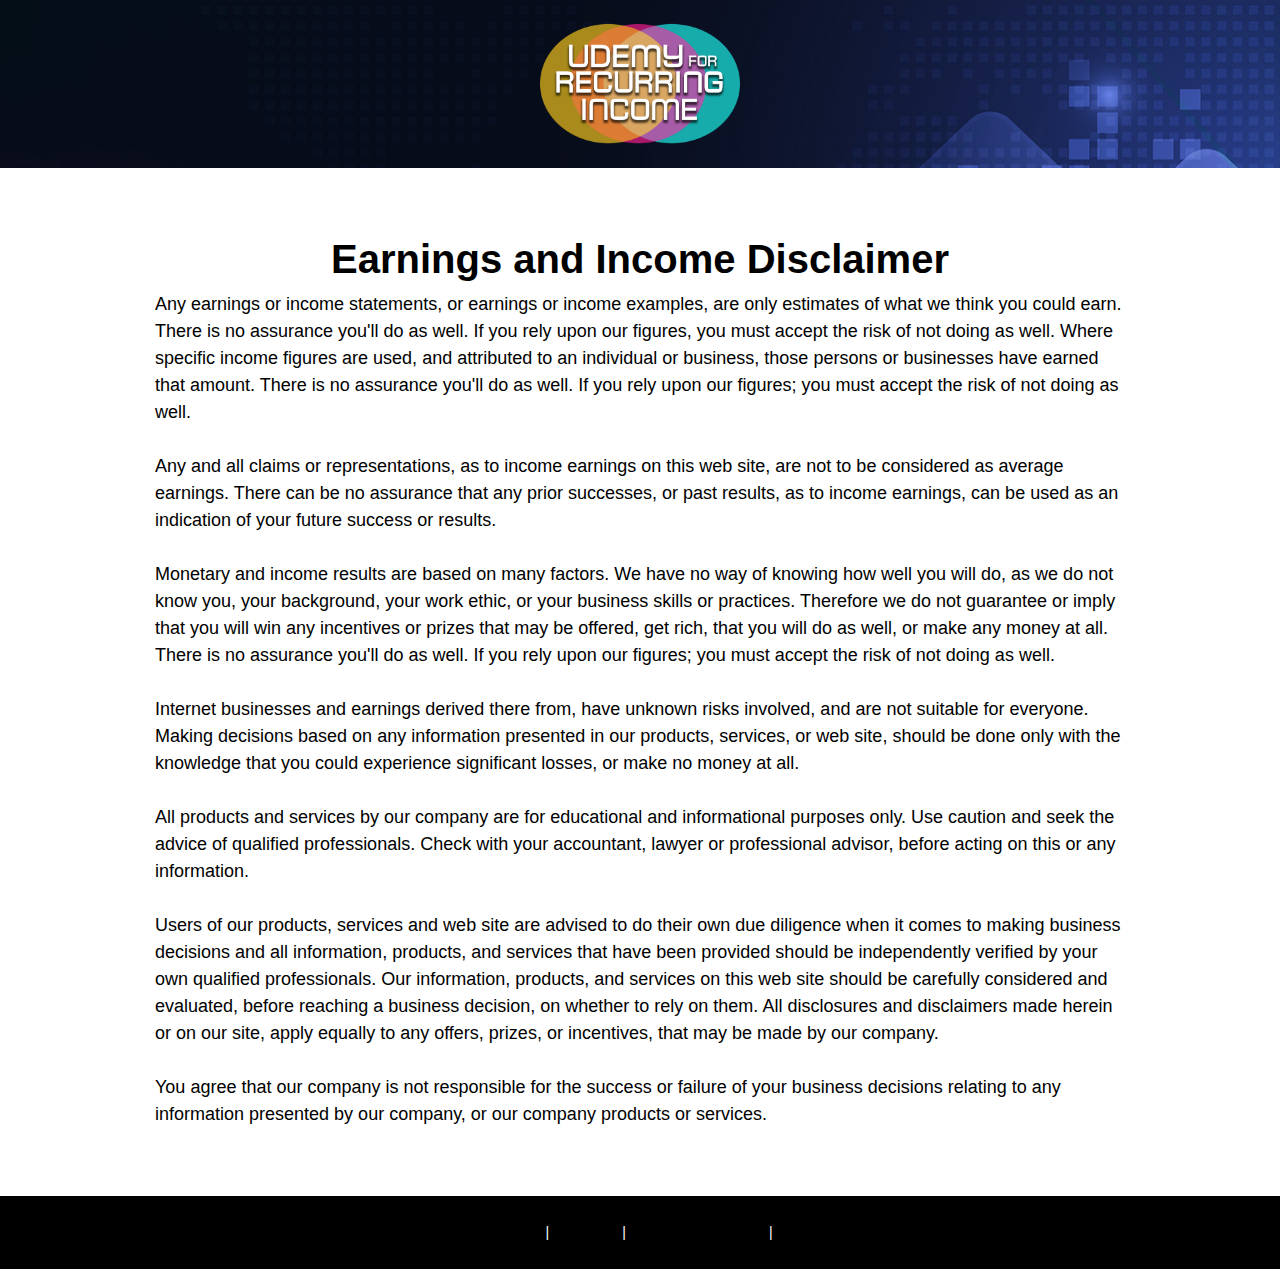
<file: disclaimer.html>
<!DOCTYPE html>
<html lang="en">
<head>
  <meta charset="utf-8">
  <title>Udemy For Recurring Income</title>
  <meta name="description" content="">
  <meta name="author" content="">

  <!-- Mobile Specific Metas -->
  <meta name="viewport" content="width=device-width, initial-scale=1">

  <!-- FONT -->
  <link href="//fonts.googleapis.com/css?family=Roboto:400,300,600" rel="stylesheet" type="text/css">

  <!-- CSS -->
  <link rel="stylesheet" href="css/bootstrap.min.css">
  <link rel="stylesheet" href="css/fontawesome.min.css">
  <link rel="stylesheet" href="css/custom.css">

</head>
<body>

  <!-- Headline Page Layout -->
  <div style="background-image: url(images/headertypage.png);">
    <div class="container">
      <div class="row" style="padding: 0;">
        <div class="col-md-12" style="padding-top: 2%; padding-bottom: 2%;">
          <center>
            <img src="images/Logo-head.png" alt="Udemy For Recurring Income" width="200">
          </center>
        </div>
      </div>
    </div>
  </div>
  <!-- End Document -->
  
  
   <!-- Page Layout -->
<div style="background-color: #fff;">
  <div class="container">
    <div class="row">
      <div class="col-md-12">
        
       <h3 align="center"><strong>Earnings and Income Disclaimer</strong></h3>
       <p>Any earnings or income statements, or earnings or income  examples, are only estimates of what we think you could earn. There is no  assurance you'll do as well. If you rely upon our figures, you must accept the  risk of not doing as well. Where specific income figures are used, and  attributed to an individual or business, those persons or businesses have  earned that amount. There is no assurance you'll do as well. If you rely upon  our figures; you must accept the risk of not doing as well.<br>
         <br>
         Any and all claims or representations, as to income earnings on this web site,  are not to be considered as average earnings. There can be no assurance that  any prior successes, or past results, as to income earnings, can be used as an  indication of your future success or results.<br>
  <br>
         Monetary and income results are based on many factors. We have no way of  knowing how well you will do, as we do not know you, your background, your work  ethic, or your business skills or practices. Therefore we do not guarantee or  imply that you will win any incentives or prizes that may be offered, get rich,  that you will do as well, or make any money at all. There is no assurance  you'll do as well. If you rely upon our figures; you must accept the risk of  not doing as well.<br>
  <br>
         Internet businesses and earnings derived there from, have unknown risks  involved, and are not suitable for everyone. Making decisions based on any  information presented in our products, services, or web site, should be done  only with the knowledge that you could experience significant losses, or make  no money at all.<br>
  <br>
         All products and services by our company are for educational and informational  purposes only. Use caution and seek the advice of qualified professionals.  Check with your accountant, lawyer or professional advisor, before acting on  this or any information.<br>
  <br>
         Users of our products, services and web site are advised to do their own due  diligence when it comes to making business decisions and all information,  products, and services that have been provided should be independently verified  by your own qualified professionals. Our information, products, and services on  this web site should be carefully considered and evaluated, before reaching a  business decision, on whether to rely on them. All disclosures and disclaimers  made herein or on our site, apply equally to any offers, prizes, or incentives,  that may be made by our company.<br>
  <br>
        You agree that our company is not responsible for the success or failure of  your business decisions relating to any information presented by our company,  or our company products or services.</p>
</div>
    </div>
  </div>
</div>
<!-- End Document -->
  
  
<!-- Footer Layout -->
<div style="background-color: #000; padding-top: 2%; padding-bottom: 2%; color: #fff;">
  <div class="container">
    <div class="row" style="padding: 0;">
      <div class="col-md-12">
      <p class="text-center" style=" font-size: 14px; color: #fff;margin-bottom: 0px;"><a href="privacy-policy.html" target="_blank">Privacy Policy</a> | <a href="disclaimer.html" target="_blank">Disclaimer</a> | <a href="terms-and-conditions.html" target="_blank">Terms and Conditions</a> | <a href="support.html" target="_blank">Support</a></p>
      </div>
    </div>
  </div>
</div>
<!-- End Document -->
  
</body>
</html>
</file>
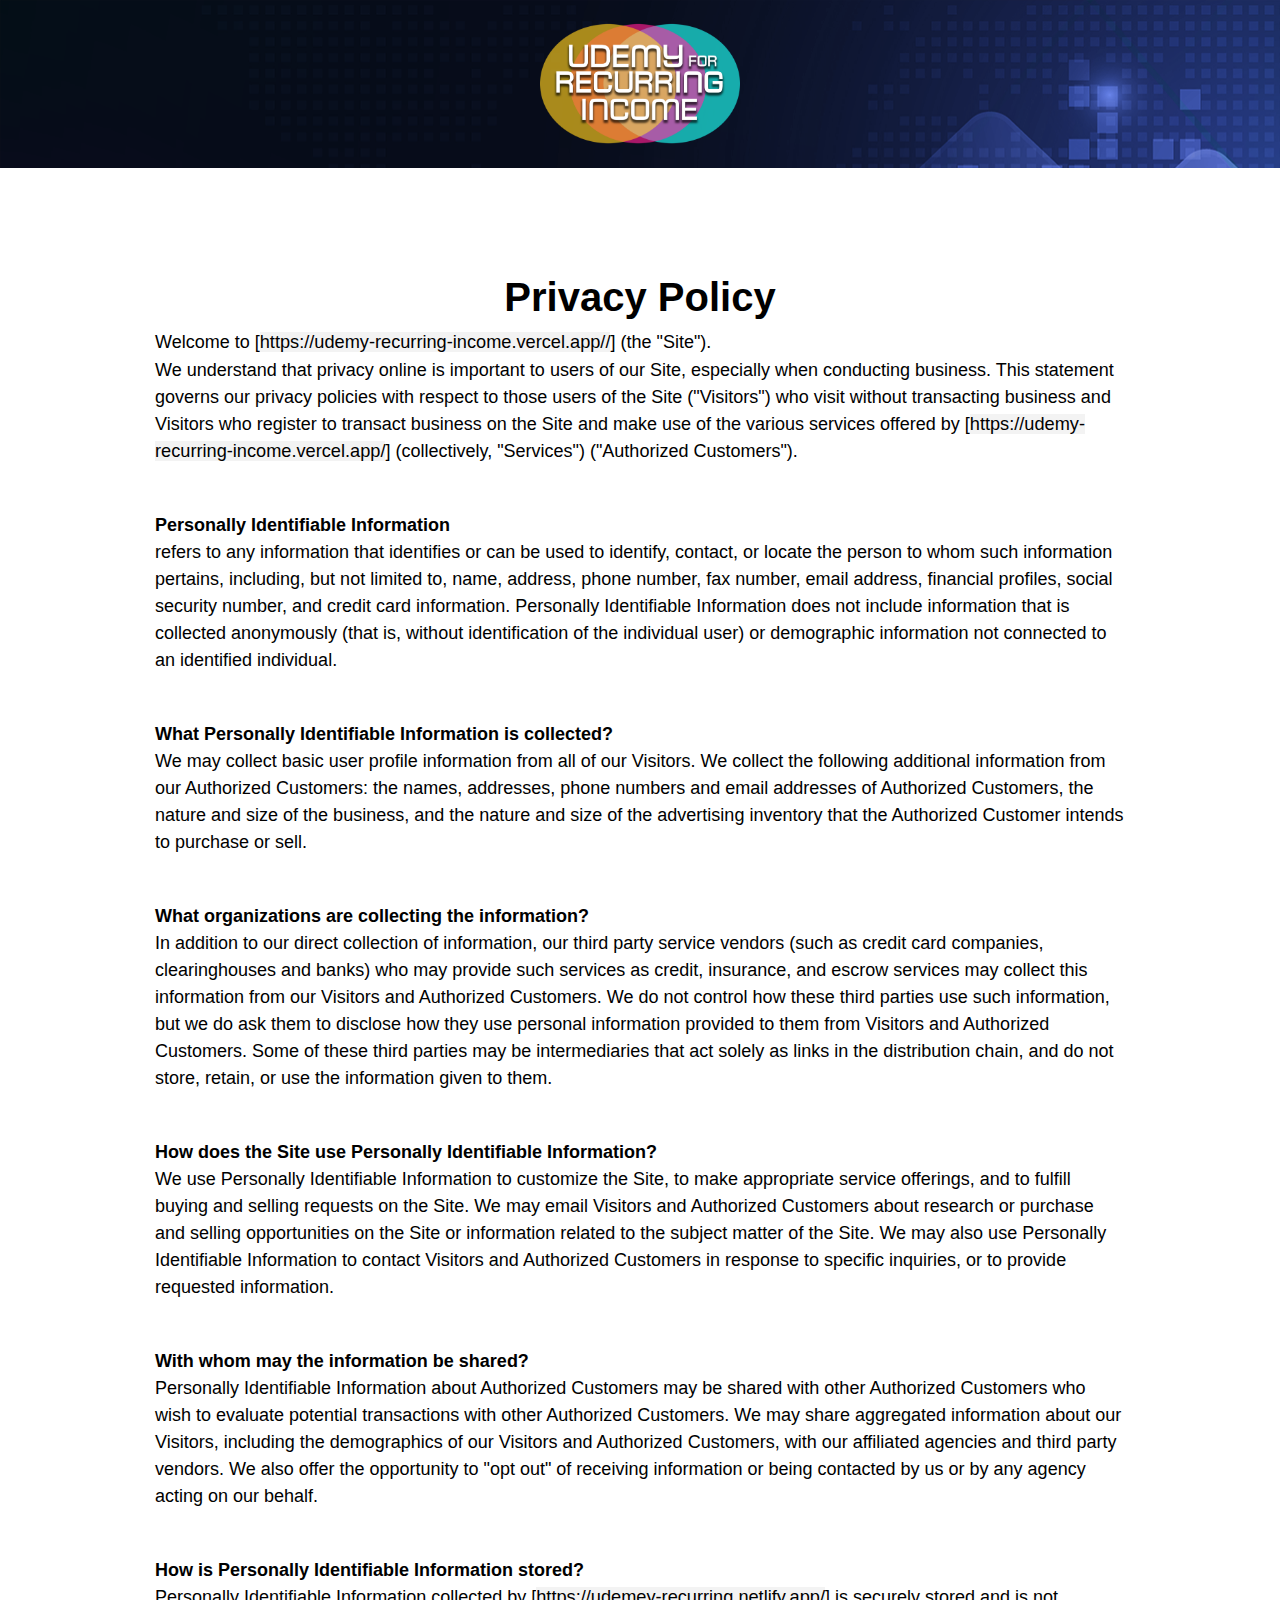
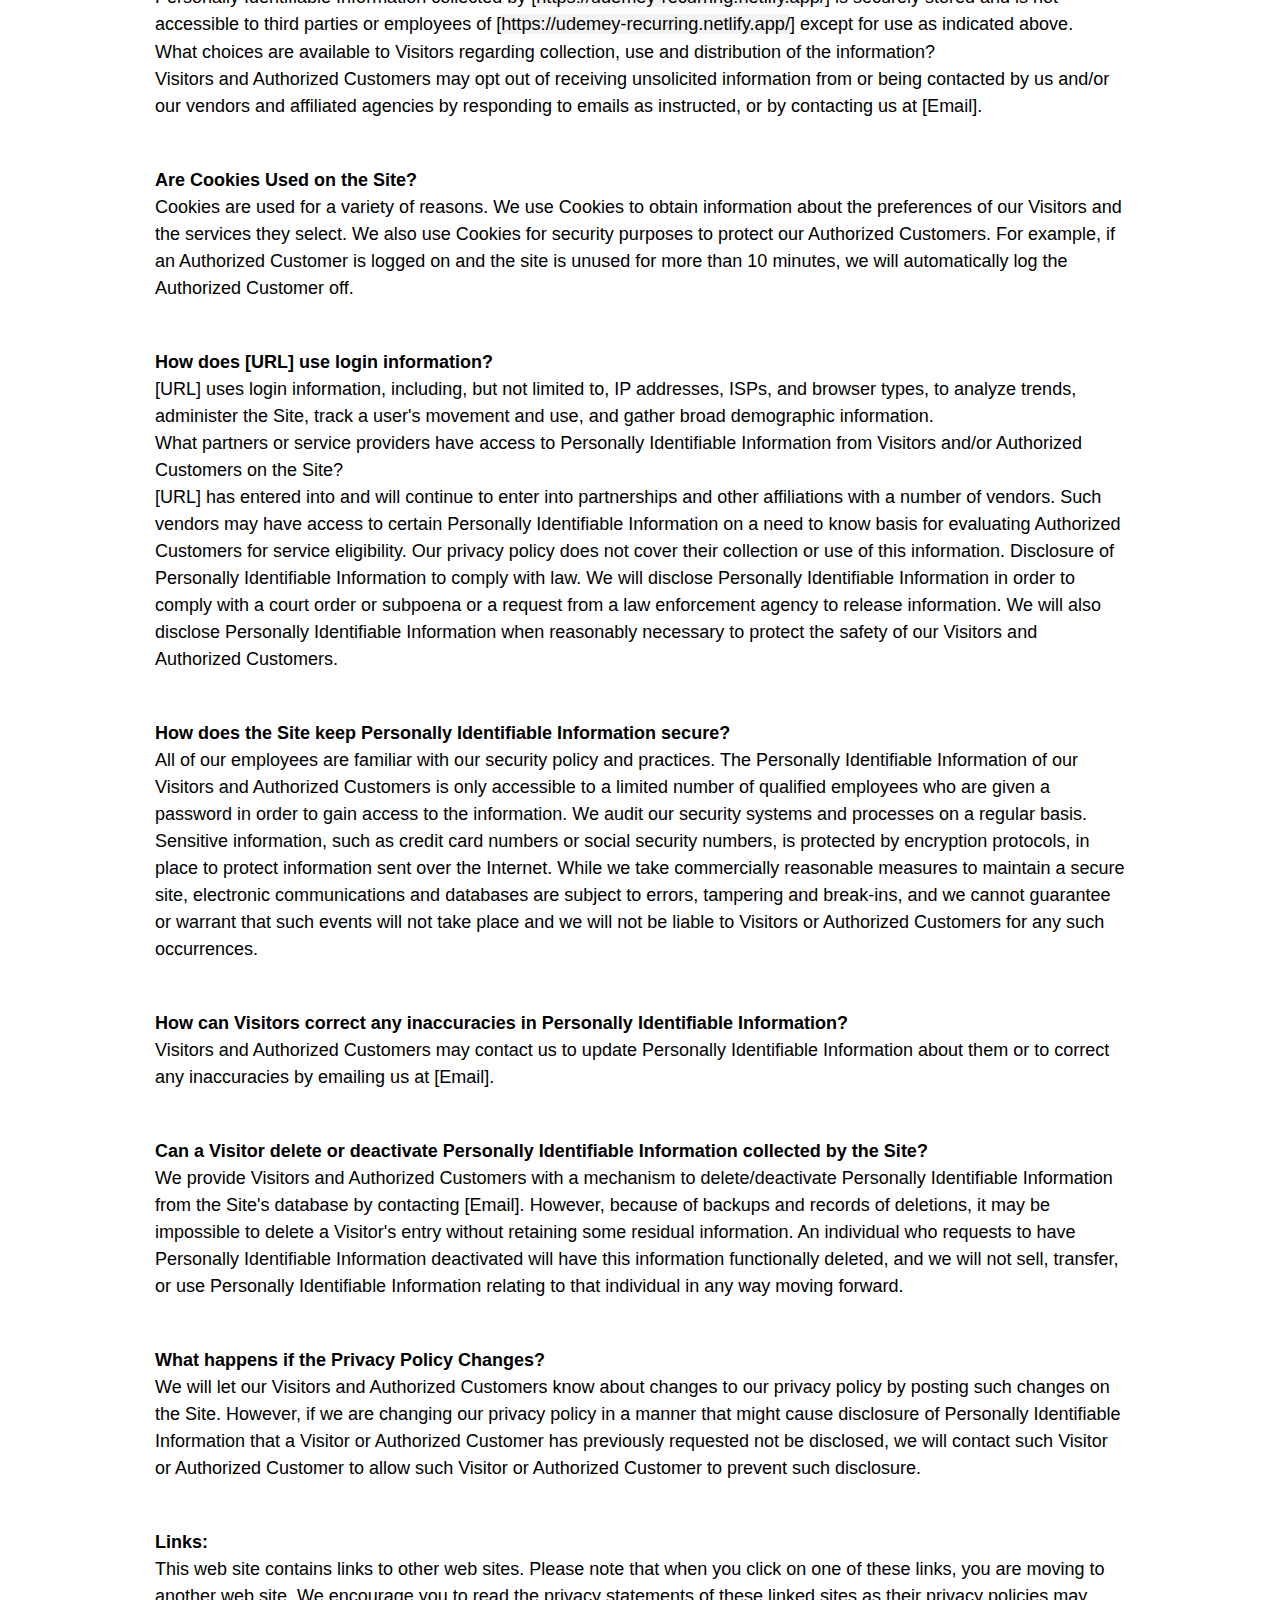
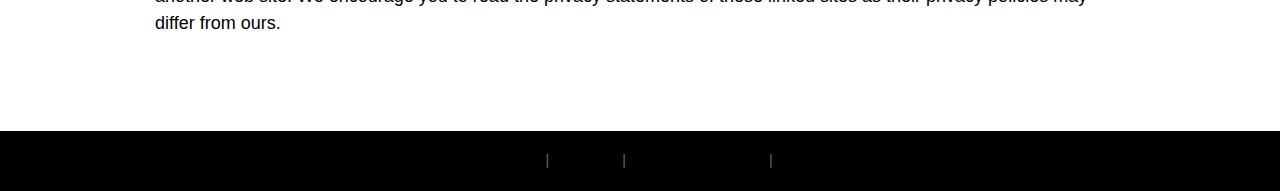
<file: privacy-policy.html>
<!DOCTYPE html>
<html lang="en">
  <head>
    <meta http-equiv="content-type" content="text/html; charset=utf-8">
    <title>Udemy For Recurring Income</title>
    <meta name="description" content="">
    <meta name="author" content="">
    <!-- Mobile Specific Metas -->
    <meta name="viewport" content="width=device-width, initial-scale=1">
    <!-- FONT -->
    <link href="//fonts.googleapis.com/css?family=Roboto:400,300,600" rel="stylesheet"
      type="text/css">
    <!-- CSS -->
    <link rel="stylesheet" href="css/bootstrap.min.css">
    <link rel="stylesheet" href="css/fontawesome.min.css">
    <link rel="stylesheet" href="css/custom.css">
  </head>
  <body>
    <!-- Headline Page Layout -->
    <div style="background-image: url(images/headertypage.png);">
      <div class="container">
        <div class="row" style="padding: 0;">
          <div class="col-md-12" style="padding-top: 2%; padding-bottom: 2%;">
            <center> <img src="images/Logo-head.png" alt="Udemy For Recurring Income"
                width="200"> </center>
          </div>
        </div>
      </div>
    </div>
    <!-- End Document -->
    <!-- Page Layout -->
    <div style="background-color: #fff; padding-top: 3%; padding-bottom: 2%;">
      <div class="container">
        <div class="row">
          <div class="col-md-12">
            <h3 align="center"><strong>Privacy Policy</strong></h3>
            <p>Welcome to [<span style="color: rgb(0, 0, 0); font-family: Spartan, sans-serif; font-size: 18.2px; font-style: normal; font-variant-ligatures: normal; font-variant-caps: normal; font-weight: 300; letter-spacing: normal; orphans: 2; text-align: start; text-indent: 0px; text-transform: none; white-space: normal; widows: 2; word-spacing: 0px; -webkit-text-stroke-width: 0px; background-color: rgb(243, 243, 243); text-decoration-thickness: initial; text-decoration-style: initial; text-decoration-color: initial; display: inline !important; float: none;">https://udemy-recurring-income.vercel.app//</span>]
              (the "Site").<br>
              We understand that privacy online is important to users of our
              Site, especially when conducting business. This statement governs
              our privacy policies with respect to those users of the Site
              ("Visitors") who visit without transacting business and Visitors
              who register to transact business on the Site and make use of the
              various services offered by [<span style="color: rgb(0, 0, 0); font-family: Spartan, sans-serif; font-size: 18.2px; font-style: normal; font-variant-ligatures: normal; font-variant-caps: normal; font-weight: 300; letter-spacing: normal; orphans: 2; text-align: start; text-indent: 0px; text-transform: none; white-space: normal; widows: 2; word-spacing: 0px; -webkit-text-stroke-width: 0px; background-color: rgb(243, 243, 243); text-decoration-thickness: initial; text-decoration-style: initial; text-decoration-color: initial; display: inline !important; float: none;">https://udemy-recurring-income.vercel.app/</span>]
              (collectively, "Services") ("Authorized Customers").</p>
            <p><br>
              <strong>Personally Identifiable Information</strong><br>
              refers to any information that identifies or can be used to
              identify, contact, or locate the person to whom such information
              pertains, including, but not limited to, name, address, phone
              number, fax number, email address, financial profiles, social
              security number, and credit card information. Personally
              Identifiable Information does not include information that is
              collected anonymously (that is, without identification of the
              individual user) or demographic information not connected to an
              identified individual.</p>
            <p><br>
              <strong>What Personally Identifiable Information is collected?</strong><br>
              We may collect basic user profile information from all of our
              Visitors. We collect the following additional information from our
              Authorized Customers: the names, addresses, phone numbers and
              email addresses of Authorized Customers, the nature and size of
              the business, and the nature and size of the advertising inventory
              that the Authorized Customer intends to purchase or sell.</p>
            <p><br>
              <strong>What organizations are collecting the information?</strong><br>
              In addition to our direct collection of information, our third
              party service vendors (such as credit card companies,
              clearinghouses and banks) who may provide such services as credit,
              insurance, and escrow services may collect this information from
              our Visitors and Authorized Customers. We do not control how these
              third parties use such information, but we do ask them to disclose
              how they use personal information provided to them from Visitors
              and Authorized Customers. Some of these third parties may be
              intermediaries that act solely as links in the distribution chain,
              and do not store, retain, or use the information given to them.</p>
            <p><br>
              <strong>How does the Site use Personally Identifiable Information?</strong><br>
              We use Personally Identifiable Information to customize the Site,
              to make appropriate service offerings, and to fulfill buying and
              selling requests on the Site. We may email Visitors and Authorized
              Customers about research or purchase and selling opportunities on
              the Site or information related to the subject matter of the Site.
              We may also use Personally Identifiable Information to contact
              Visitors and Authorized Customers in response to specific
              inquiries, or to provide requested information.</p>
            <p><br>
              <strong>With whom may the information be shared?</strong><br>
              Personally Identifiable Information about Authorized Customers may
              be shared with other Authorized Customers who wish to evaluate
              potential transactions with other Authorized Customers. We may
              share aggregated information about our Visitors, including the
              demographics of our Visitors and Authorized Customers, with our
              affiliated agencies and third party vendors. We also offer the
              opportunity to "opt out" of receiving information or being
              contacted by us or by any agency acting on our behalf.</p>
            <p><br>
              <strong>How is Personally Identifiable Information stored?</strong><br>
              Personally Identifiable Information collected by [<span style="color: rgb(0, 0, 0); font-family: Spartan, sans-serif; font-size: 18.2px; font-style: normal; font-variant-ligatures: normal; font-variant-caps: normal; font-weight: 300; letter-spacing: normal; orphans: 2; text-align: start; text-indent: 0px; text-transform: none; white-space: normal; widows: 2; word-spacing: 0px; -webkit-text-stroke-width: 0px; background-color: rgb(243, 243, 243); text-decoration-thickness: initial; text-decoration-style: initial; text-decoration-color: initial; display: inline !important; float: none;">https://udemey-recurring.netlify.app/</span>]
              is securely stored and is not accessible to third parties or
              employees of [<span style="color: rgb(0, 0, 0); font-family: Spartan, sans-serif; font-size: 18.2px; font-style: normal; font-variant-ligatures: normal; font-variant-caps: normal; font-weight: 300; letter-spacing: normal; orphans: 2; text-align: start; text-indent: 0px; text-transform: none; white-space: normal; widows: 2; word-spacing: 0px; -webkit-text-stroke-width: 0px; background-color: rgb(243, 243, 243); text-decoration-thickness: initial; text-decoration-style: initial; text-decoration-color: initial; display: inline !important; float: none;">https://udemey-recurring.netlify.app/</span>]
              except for use as indicated above.<br>
              What choices are available to Visitors regarding collection, use
              and distribution of the information?<br>
              Visitors and Authorized Customers may opt out of receiving
              unsolicited information from or being contacted by us and/or our
              vendors and affiliated agencies by responding to emails as
              instructed, or by contacting us at [Email].</p>
            <p><br>
              <strong>Are Cookies Used on the Site?</strong><br>
              Cookies are used for a variety of reasons. We use Cookies to
              obtain information about the preferences of our Visitors and the
              services they select. We also use Cookies for security purposes to
              protect our Authorized Customers. For example, if an Authorized
              Customer is logged on and the site is unused for more than 10
              minutes, we will automatically log the Authorized Customer off.</p>
            <p><br>
              <strong>How does [URL] use login information?</strong><br>
              [URL] uses login information, including, but not limited to, IP
              addresses, ISPs, and browser types, to analyze trends, administer
              the Site, track a user's movement and use, and gather broad
              demographic information.<br>
              What partners or service providers have access to Personally
              Identifiable Information from Visitors and/or Authorized Customers
              on the Site?<br>
              [URL] has entered into and will continue to enter into
              partnerships and other affiliations with a number of vendors. Such
              vendors may have access to certain Personally Identifiable
              Information on a need to know basis for evaluating Authorized
              Customers for service eligibility. Our privacy policy does not
              cover their collection or use of this information. Disclosure of
              Personally Identifiable Information to comply with law. We will
              disclose Personally Identifiable Information in order to comply
              with a court order or subpoena or a request from a law enforcement
              agency to release information. We will also disclose Personally
              Identifiable Information when reasonably necessary to protect the
              safety of our Visitors and Authorized Customers.</p>
            <p><br>
              <strong>How does the Site keep Personally Identifiable Information
                secure?</strong><br>
              All of our employees are familiar with our security policy and
              practices. The Personally Identifiable Information of our Visitors
              and Authorized Customers is only accessible to a limited number of
              qualified employees who are given a password in order to gain
              access to the information. We audit our security systems and
              processes on a regular basis. Sensitive information, such as
              credit card numbers or social security numbers, is protected by
              encryption protocols, in place to protect information sent over
              the Internet. While we take commercially reasonable measures to
              maintain a secure site, electronic communications and databases
              are subject to errors, tampering and break-ins, and we cannot
              guarantee or warrant that such events will not take place and we
              will not be liable to Visitors or Authorized Customers for any
              such occurrences.</p>
            <p><br>
              <strong>How can Visitors correct any inaccuracies in Personally
                Identifiable Information?</strong><br>
              Visitors and Authorized Customers may contact us to update
              Personally Identifiable Information about them or to correct any
              inaccuracies by emailing us at [Email].</p>
            <p><br>
              <strong>Can a Visitor delete or deactivate Personally Identifiable
                Information collected by the Site?</strong><br>
              We provide Visitors and Authorized Customers with a mechanism to
              delete/deactivate Personally Identifiable Information from the
              Site's database by contacting [Email]. However, because of backups
              and records of deletions, it may be impossible to delete a
              Visitor's entry without retaining some residual information. An
              individual who requests to have Personally Identifiable
              Information deactivated will have this information functionally
              deleted, and we will not sell, transfer, or use Personally
              Identifiable Information relating to that individual in any way
              moving forward.</p>
            <p><br>
              <strong>What happens if the Privacy Policy Changes?</strong><br>
              We will let our Visitors and Authorized Customers know about
              changes to our privacy policy by posting such changes on the Site.
              However, if we are changing our privacy policy in a manner that
              might cause disclosure of Personally Identifiable Information that
              a Visitor or Authorized Customer has previously requested not be
              disclosed, we will contact such Visitor or Authorized Customer to
              allow such Visitor or Authorized Customer to prevent such
              disclosure.</p>
            <p><br>
              <strong>Links:</strong><br>
              This web site contains links to other web sites. Please note that
              when you click on one of these links, you are moving to another
              web site. We encourage you to read the privacy statements of these
              linked sites as their privacy policies may differ from ours.</p>
          </div>
        </div>
      </div>
    </div>
    <!-- End Document -->
    <!-- Footer Layout -->
    <div style="background-color: #000;">
      <div class="container">
        <div class="row" style="padding: 2% 0;">
          <div class="col-md-12">
            <p class="text-center" style=" font-size: 14px; color: #666;margin-bottom: 0px;"><a
                href="privacy-policy.html" target="_blank">Privacy Policy</a> |
              <a href="disclaimer.html" target="_blank">Disclaimer</a> | <a href="terms-and-conditions.html"
                target="_blank">Terms and Conditions</a> | <a href="support.html"
                target="_blank">Support</a></p>
          </div>
        </div>
      </div>
    </div>
    <!-- End Document -->
  </body>
</html>
</file>
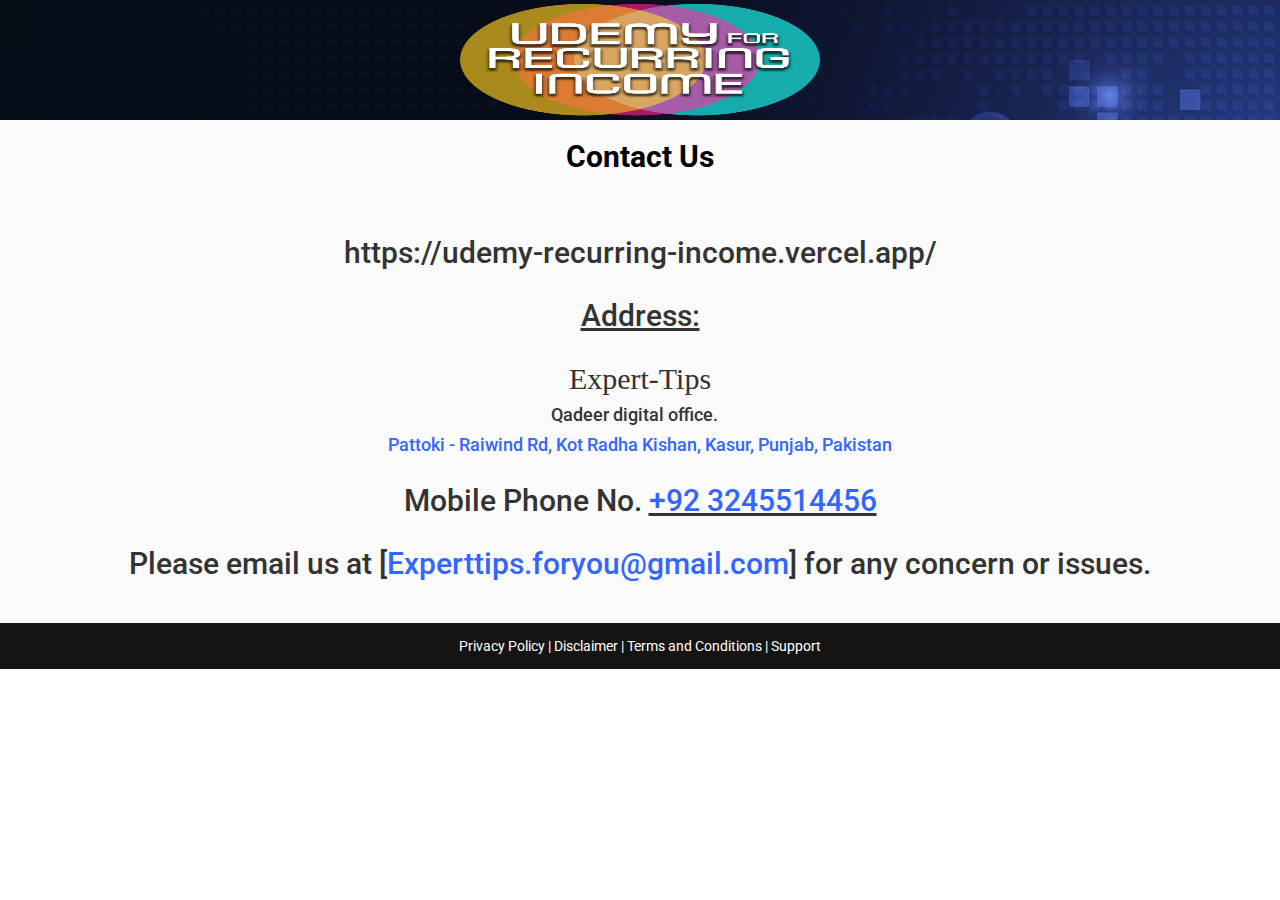
<file: support.html>
<!DOCTYPE html>
<html lang="en">
  <head>
    <meta http-equiv="content-type" content="text/html; charset=utf-8">
    <meta http-equiv="X-UA-Compatible" content="IE=edge">
    <meta name="viewport" content="width=device-width, initial-scale=1">
    <meta name="description" content="">
    <meta name="author" content="">
    <link rel="shortcut icon" href="">
    <title>Udemy For Recurring Income</title>
    <!-- Bootstrap -->
    <link href="css/bootstrap.min.css" rel="stylesheet">
    <link href="https://fonts.googleapis.com/css?family=Roboto" rel="stylesheet"
      type="text/css">
    <!--[if IE]>
      <link rel="stylesheet" type="text/css" href="css/style_ie.css"/>  	<![endif]-->
    <!-- Inline CSS -->
    <style type="text/css"> h1, h2, h3, h4, h5, h6, a, p, span { font-family: 'Roboto', sans-serif;}a{ color: #fff; }</style>
  </head>
  <body>
    <div class="wrapper">
      <header>
        <div style="background-image: url(images/headertypage.png);">
          <div class="container">
            <div class="row"><img src="images/Logo-head.png" alt="Udemy For Recurring Income"
                class="center-block img-responsive" style="width: 360px; height: 120px;"
                width="200"></div>
          </div>
        </div>
      </header>
      <div class="main">
        <div style=" background-color: #fafafa; padding: 0;">
          <div class="container">
            <h2 style="color: #000;text-align: center;margin: 20px 0;"><b>Contact
                Us</b></h2>
          </div>
        </div>
        <div style="background: #fafafa; padding: 1% 0;min-height: 400px;">
          <h2 style="box-sizing: border-box; font-family: Roboto, sans-serif; font-weight: 500; line-height: 1.1; color: rgb(51, 51, 51); margin: 30px 0px; font-size: 30px; font-style: normal; font-variant-ligatures: normal; font-variant-caps: normal; letter-spacing: normal; orphans: 2; text-indent: 0px; text-transform: none; white-space: normal; widows: 2; word-spacing: 0px; -webkit-text-stroke-width: 0px; background-color: rgb(250, 250, 250); text-decoration-thickness: initial; text-decoration-style: initial; text-decoration-color: initial; text-align: center;">https://udemy-recurring-income.vercel.app/</h2>
          <h2 style="box-sizing: border-box; font-family: Roboto, sans-serif; font-weight: 500; line-height: 1.1; color: rgb(51, 51, 51); margin: 30px 0px; font-size: 30px; font-style: normal; font-variant-ligatures: normal; font-variant-caps: normal; letter-spacing: normal; orphans: 2; text-indent: 0px; text-transform: none; white-space: normal; widows: 2; word-spacing: 0px; -webkit-text-stroke-width: 0px; background-color: rgb(250, 250, 250); text-decoration-thickness: initial; text-decoration-style: initial; text-decoration-color: initial; text-align: center;"><u
              style="box-sizing: border-box;">Address:</u></h2>
          <h2 style=" text-align: center;"><span style="font-family: Times New Roman,Times,serif;">Expert-Tips</span></h2>
          <h4 style="box-sizing: border-box; font-family: Roboto, sans-serif; font-weight: 500; line-height: 1.1; color: rgb(51, 51, 51); margin-top: 10px; margin-bottom: 10px; font-size: 18px; font-style: normal; font-variant-ligatures: normal; font-variant-caps: normal; letter-spacing: normal; orphans: 2; text-indent: 0px; text-transform: none; white-space: normal; widows: 2; word-spacing: 0px; -webkit-text-stroke-width: 0px; background-color: rgb(250, 250, 250); text-decoration-thickness: initial; text-decoration-style: initial; text-decoration-color: initial; text-align: center;">Qadeer
            digital office. &nbsp;&nbsp;<span style="box-sizing: border-box; font-family: Roboto, sans-serif; color: rgb(51, 102, 255);"></span></h4>
          <h4 style="box-sizing: border-box; font-family: Roboto, sans-serif; font-weight: 500; line-height: 1.1; color: rgb(51, 51, 51); margin-top: 10px; margin-bottom: 10px; font-size: 18px; font-style: normal; font-variant-ligatures: normal; font-variant-caps: normal; letter-spacing: normal; orphans: 2; text-indent: 0px; text-transform: none; white-space: normal; widows: 2; word-spacing: 0px; -webkit-text-stroke-width: 0px; background-color: rgb(250, 250, 250); text-decoration-thickness: initial; text-decoration-style: initial; text-decoration-color: initial; text-align: center;"><span
              style="box-sizing: border-box; font-family: Roboto, sans-serif; color: rgb(51, 102, 255);">Pattoki
              - Raiwind Rd, Kot Radha Kishan, Kasur, Punjab, Pakistan</span></h4>
          <h2 style="box-sizing: border-box; font-family: Roboto, sans-serif; font-weight: 500; line-height: 1.1; color: rgb(51, 51, 51); margin: 30px 0px; font-size: 30px; font-style: normal; font-variant-ligatures: normal; font-variant-caps: normal; letter-spacing: normal; orphans: 2; text-indent: 0px; text-transform: none; white-space: normal; widows: 2; word-spacing: 0px; -webkit-text-stroke-width: 0px; background-color: rgb(250, 250, 250); text-decoration-thickness: initial; text-decoration-style: initial; text-decoration-color: initial; text-align: center;">Mobile
            Phone No.<span style="box-sizing: border-box; font-family: Roboto, sans-serif;">&nbsp;</span><u
              style="box-sizing: border-box;"><span style="box-sizing: border-box; font-family: Roboto, sans-serif; color: rgb(51, 102, 255);">+92
                3245514456</span></u></h2>
          <h2 style="box-sizing: border-box; font-family: Roboto, sans-serif; font-weight: 500; line-height: 1.1; color: rgb(51, 51, 51); margin: 30px 0px; font-size: 30px; font-style: normal; font-variant-ligatures: normal; font-variant-caps: normal; letter-spacing: normal; orphans: 2; text-indent: 0px; text-transform: none; white-space: normal; widows: 2; word-spacing: 0px; -webkit-text-stroke-width: 0px; background-color: rgb(250, 250, 250); text-decoration-thickness: initial; text-decoration-style: initial; text-decoration-color: initial; text-align: center;">Please
            email us at [<span style="box-sizing: border-box; font-family: Roboto, sans-serif; color: rgb(51, 102, 255);">Experttips.foryou@gmail.com</span>]
            for any concern or issues.</h2>
          <h2 style="text-align: center;margin: 30px 0;"></h2>
        </div>
      </div>
      <footer style="background: #161313;text-align: center;padding: 1% 0;">
        <p style=" font-size: 14px; color: #fff;margin-bottom: 0px;" align="center"><a
            href="privacy-policy.html" target="_blank">Privacy Policy</a> | <a
            href="disclaimer.html" target="_blank">Disclaimer</a> | <a href="t-and-c.html"
            target="_blank">Terms and Conditions</a> | <a href="support.html" target="_blank">Support</a></p>
      </footer>
    </div>
  </body>
</html>
</file>
<file: css/custom.css>
h1, h2, h3, h4, h5, h6, p, span, li, a{ font-family: 'Poppins', sans-serif; color: #000;}
h1{
	font-size: 50px;
}
h2{
	font-size: 45px;
}
h3{
	font-size: 40px;
}
h4 { 
	font-size: 30px; 
}
h5 { 
	font-size: 35px; 
}
h6 { 
	font-size: 30px; 
}
img{max-width: 95%;height: auto;}
iframe{ max-width: 100%; }
p{ 
  text-align: left;
  font-size: 18px;
  margin-bottom: 20px;
  line-height: 1.5;
}
ul{ padding-left: 0; list-style-image: none; list-style-type: none;}
li {
  background-repeat: no-repeat;
  font-size: 18px;
  line-height: 1.5;
  margin-bottom: 1rem;
  min-height: 32px;
  padding-left: 44px;
  text-align: left;
}
#header .wrapper {
  border: 5px solid #fff;
}
.container {
	max-width: 1000px;
	margin: auto;
}
.video-container {
   position:relative;
   padding-bottom: 46.5%;
   padding-top:31px;
   height:0;
   overflow:hidden;
   border: 10px solid #eee;
   border-radius: 5px;
}
.video-container iframe, .video-container object, .video-container embed {
   position:absolute;
   top:0;
   left:0;
   width:100%;
   height:100%;
}
.full-width{
  background-repeat: no-repeat;
  background-size: cover;
}
.full-width-header{
  background-image: url(../images/bg1.png); 
  background-repeat: round;
  background-size: cover; 

}
.full-width-background2{
  background-color: #e7e7e7;
}
.full-width-background4{
  background-image: url(../images/bg2.png); 
  background-repeat: round;
  background-size: cover; 
  background-attachment: fixed;
}


.center-image { display: block; margin-left: auto; margin-right: auto; }
.header-style { font-family:'Alex Brush', cursive; font-size: 100px; color: #ff3939; } 
.list-icon li{ color: #ffffff; margin-bottom: 3rem; font-size: 23px; line-height: 1.1em; background-image: url(../images/checked.png);}
.footer{ background-color: #000000; padding-top: 2%; padding-bottom: 1%; }
.footer .row{ padding: 0; }
.footer p{ font-size: 14px; margin-bottom: 0px; text-align: center; }
.row{ padding: 5% 0; }
.heading{ color: #333;font-weight: 700;line-height: 1;}
.subheading {color: #ffeb3b;font-weight: normal;}
.logo{ margin-bottom: 30px; }
.fast-action-heading{background-color:#C13584; padding: 15px 0; color: #fff; margin-top: 35px;}
.fast-action-contents{ background-color: #fff;border: 1px solid #eee; padding: 40px; display: flex;align-items: center; }
.fast-action{ margin-bottom: 50px; box-shadow: 0 19px 38px rgba(0, 0, 0, 0.1), 0 15px 12px rgba(0, 0, 0, 0.06); }
.right{ float: right; }
.faq{ margin-bottom: 20px; }
.faq p{ margin-bottom: 5px; }
.faq img{ vertical-align: middle; margin-right: 10px;}
.faq ul{ padding-left: 55px; }
.faq ul li{ padding-left: 15px; background-image: none; }
.answer{ padding-left: 64px; }
.advice img{ vertical-align: middle; }
.padding {padding-top: 0; padding-bottom: 0;}

@media (max-width: 900px) {
	.rw-1 .columns{
		width: 100%;
	}
}
@media (max-width: 767px){
  .header-buy-button{ margin-bottom: 0px!important; }
  .ask{ top: 0px!important; }
  .fast-action-contents .col-md-5, .fast-action-contents .col-md-7 { margin: 15px 0; }

  .for-mobile{
    font-size: 26px !important;
 }
 .for-mobile1{
    font-size: 20px !important;
 }
 .for-mobile2{
    font-size: 30px !important;
 }

 .for-mobile3{
    font-size: 24px !important;
 }

 .for-mobile4{
    font-size: 24px !important;
    margin-top: -12px !important;
}
 .for-mobile5{
    font-size: 26px !important;
 }
 .for-mobile6{
    font-size: 16px !important;
 }
 .for-mobile7{
    font-size: 35px !important;
 }
.for-mobile8{
    font-size: 20px !important;
 }
 .for-mobile9{
    font-size: 51px !important;
 }
 .for-mobile10{
    font-size: 30px !important;
 }

.for-mobile11{
    font-size: 23px !important;
 }
 .for-mobile12{
    font-size: 27px !important;
 }

 .for-mobile13{
    font-size: 21px !important;
 }
}
}
</file>
